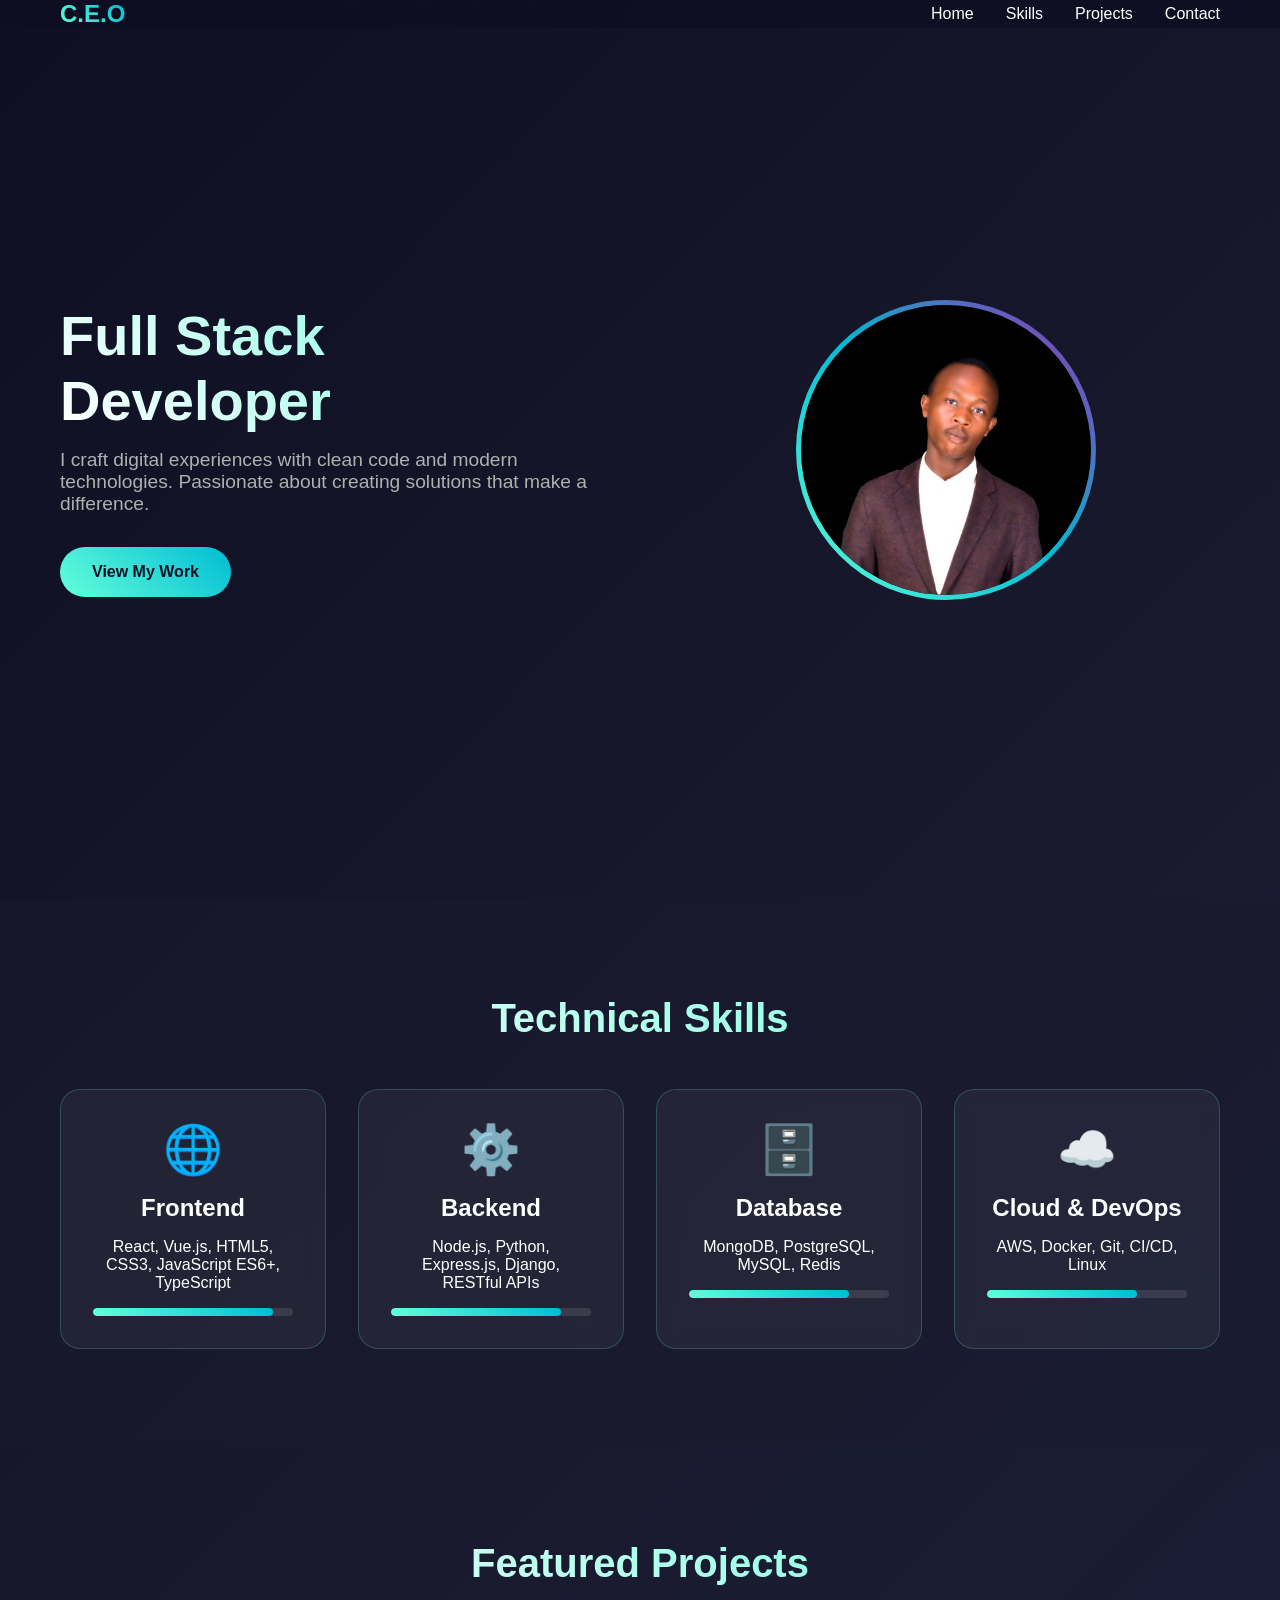
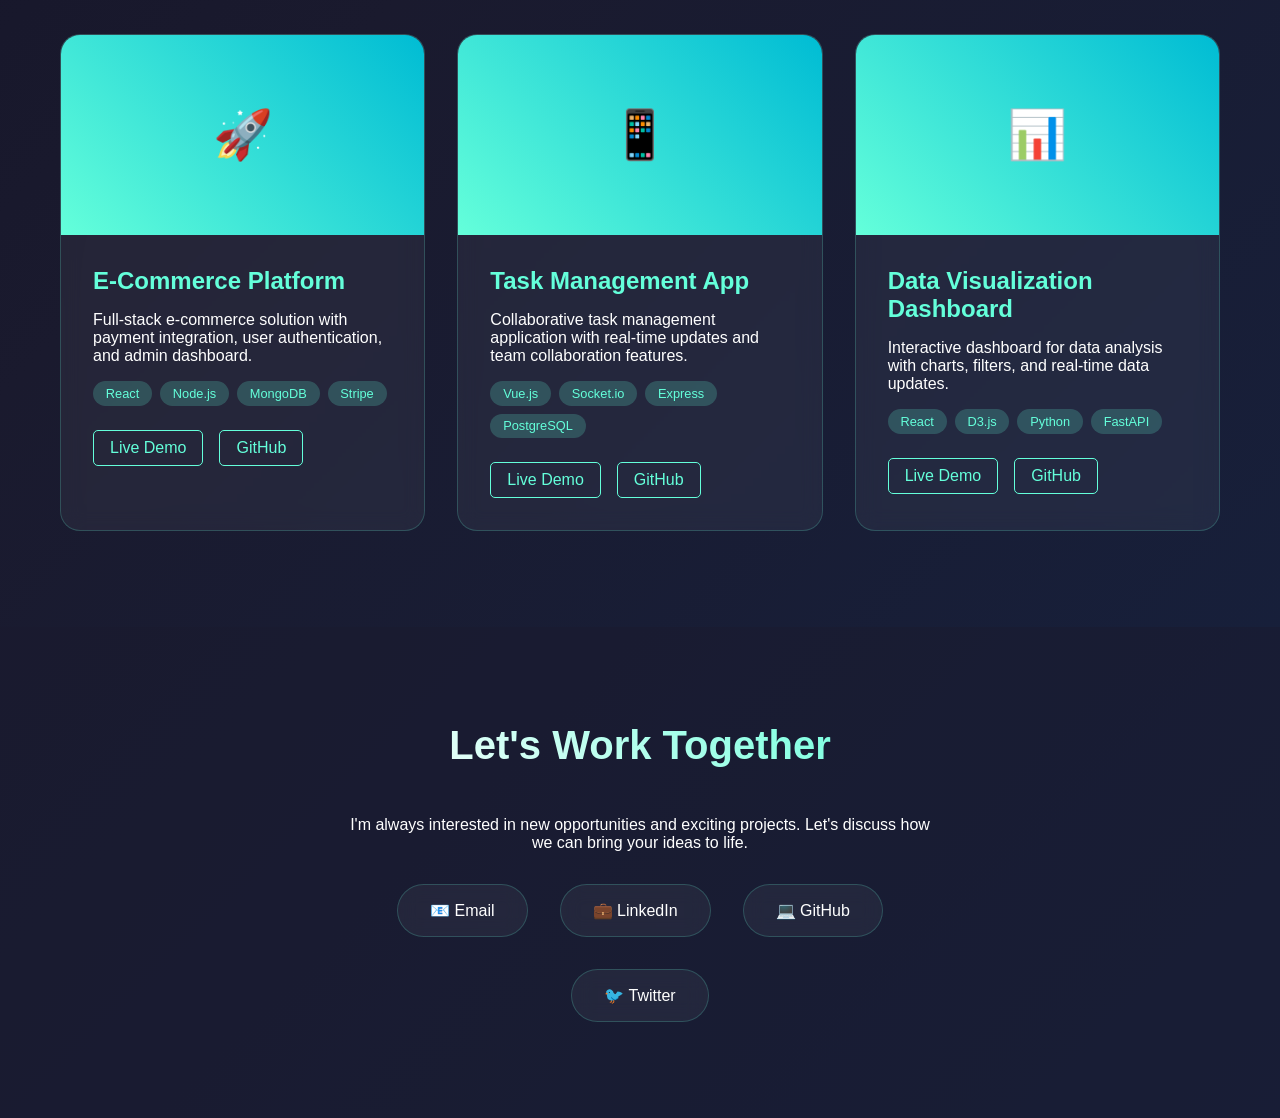
<file: index.html>
<!DOCTYPE html>
<html lang="en">
<head>
    <meta charset="UTF-8">
    <meta name="viewport" content="width=device-width, initial-scale=1.0">
    <title>Billy Kemboi- Full Stack Developer</title>
    <style>
        * {
            margin: 0;
            padding: 0;
            box-sizing: border-box;
        }

        body {
            font-family: 'Inter', -apple-system, BlinkMacSystemFont, sans-serif;
            background: linear-gradient(135deg, #0f0f23 0%, #1a1a2e 50%, #16213e 100%);
            color: #ffffff;
            overflow-x: hidden;
        }

        .container {
            max-width: 1200px;
            margin: 0 auto;
            padding: 0 20px;
        }

        /* Header */
        header {
            position: fixed;
            top: 0;
            width: 100%;
            background: rgba(15, 15, 35, 0.95);
            backdrop-filter: blur(20px);
            z-index: 1000;
            transition: all 0.3s ease;
        }

        nav {
            display: flex;
            justify-content: space-between;
            align-items: center;
            padding: 1rem 0;
        }

        .logo {
            font-size: 1.5rem;
            font-weight: bold;
            background: linear-gradient(45deg, #64ffda, #00bcd4);
            -webkit-background-clip: text;
            -webkit-text-fill-color: transparent;
            background-clip: text;
        }

        .nav-links {
            display: flex;
            list-style: none;
            gap: 2rem;
        }

        .nav-links a {
            color: #ffffff;
            text-decoration: none;
            transition: color 0.3s ease;
            position: relative;
        }

        .nav-links a:hover {
            color: #64ffda;
        }

        .nav-links a::after {
            content: '';
            position: absolute;
            width: 0;
            height: 2px;
            bottom: -5px;
            left: 0;
            background: #64ffda;
            transition: width 0.3s ease;
        }

        .nav-links a:hover::after {
            width: 100%;
        }

        /* Hero Section */
        .hero {
            min-height: 100vh;
            display: flex;
            align-items: center;
            position: relative;
            overflow: hidden;
        }

        .hero-content {
            display: grid;
            grid-template-columns: 1fr 1fr;
            gap: 4rem;
            align-items: center;
            z-index: 2;
        }

        .hero-text h1 {
            font-size: 3.5rem;
            font-weight: 700;
            margin-bottom: 1rem;
            background: linear-gradient(45deg, #ffffff, #64ffda);
            -webkit-background-clip: text;
            -webkit-text-fill-color: transparent;
            background-clip: text;
            animation: fadeInUp 1s ease;
        }

        .hero-text p {
            font-size: 1.2rem;
            color: #b0b0b0;
            margin-bottom: 2rem;
            animation: fadeInUp 1s ease 0.2s both;
        }

        .hero-image {
            position: relative;
            display: flex;
            justify-content: center;
            align-items: center;
        }

        .profile-container {
            position: relative;
            width: 300px;
            height: 300px;
            border-radius: 50%;
            background: linear-gradient(45deg, #64ffda, #00bcd4, #9c27b0);
            padding: 5px;
            animation: rotate 20s linear infinite;
        }

        .profile-image {
            width: 100%;
            height: 100%;
            border-radius: 50%;
            background: #1a1a2e;
            display: flex;
            align-items: center;
            justify-content: center;
            font-size: 4rem;
            color: #64ffda;
            position: relative;
            overflow: hidden;
        }

        .cta-button {
            display: inline-block;
            padding: 1rem 2rem;
            background: linear-gradient(45deg, #64ffda, #00bcd4);
            color: #0f0f23;
            text-decoration: none;
            border-radius: 50px;
            font-weight: 600;
            transition: all 0.3s ease;
            animation: fadeInUp 1s ease 0.4s both;
        }

        .cta-button:hover {
            transform: translateY(-3px);
            box-shadow: 0 20px 40px rgba(100, 255, 218, 0.3);
        }

        /* Skills Section */
        .skills {
            padding: 6rem 0;
            background: rgba(26, 26, 46, 0.5);
        }

        .section-title {
            text-align: center;
            font-size: 2.5rem;
            margin-bottom: 3rem;
            background: linear-gradient(45deg, #ffffff, #64ffda);
            -webkit-background-clip: text;
            -webkit-text-fill-color: transparent;
            background-clip: text;
        }

        .skills-grid {
            display: grid;
            grid-template-columns: repeat(auto-fit, minmax(250px, 1fr));
            gap: 2rem;
        }

        .skill-card {
            background: rgba(255, 255, 255, 0.05);
            backdrop-filter: blur(10px);
            border: 1px solid rgba(100, 255, 218, 0.2);
            border-radius: 20px;
            padding: 2rem;
            text-align: center;
            transition: all 0.3s ease;
            position: relative;
            overflow: hidden;
        }

        .skill-card::before {
            content: '';
            position: absolute;
            top: 0;
            left: -100%;
            width: 100%;
            height: 100%;
            background: linear-gradient(90deg, transparent, rgba(100, 255, 218, 0.1), transparent);
            transition: left 0.5s ease;
        }

        .skill-card:hover::before {
            left: 100%;
        }

        .skill-card:hover {
            transform: translateY(-10px);
            border-color: #64ffda;
            box-shadow: 0 20px 40px rgba(100, 255, 218, 0.1);
        }

        .skill-icon {
            font-size: 3rem;
            margin-bottom: 1rem;
            color: #64ffda;
        }

        .skill-card h3 {
            font-size: 1.5rem;
            margin-bottom: 1rem;
        }

        .skill-bar {
            background: rgba(255, 255, 255, 0.1);
            height: 8px;
            border-radius: 4px;
            overflow: hidden;
            margin-top: 1rem;
        }

        .skill-progress {
            height: 100%;
            background: linear-gradient(45deg, #64ffda, #00bcd4);
            border-radius: 4px;
            transition: width 2s ease;
        }

        /* Projects Section */
        .projects {
            padding: 6rem 0;
        }

        .projects-grid {
            display: grid;
            grid-template-columns: repeat(auto-fit, minmax(350px, 1fr));
            gap: 2rem;
        }

        .project-card {
            background: rgba(255, 255, 255, 0.05);
            backdrop-filter: blur(10px);
            border: 1px solid rgba(100, 255, 218, 0.2);
            border-radius: 20px;
            overflow: hidden;
            transition: all 0.3s ease;
            position: relative;
        }

        .project-card:hover {
            transform: translateY(-10px);
            box-shadow: 0 30px 60px rgba(100, 255, 218, 0.2);
        }

        .project-image {
            height: 200px;
            background: linear-gradient(45deg, #64ffda, #00bcd4);
            display: flex;
            align-items: center;
            justify-content: center;
            font-size: 3rem;
            color: #0f0f23;
        }

        .project-content {
            padding: 2rem;
        }

        .project-content h3 {
            font-size: 1.5rem;
            margin-bottom: 1rem;
            color: #64ffda;
        }

        .project-tags {
            display: flex;
            flex-wrap: wrap;
            gap: 0.5rem;
            margin: 1rem 0;
        }

        .tag {
            background: rgba(100, 255, 218, 0.2);
            color: #64ffda;
            padding: 0.3rem 0.8rem;
            border-radius: 20px;
            font-size: 0.8rem;
        }

        .project-links {
            display: flex;
            gap: 1rem;
            margin-top: 1.5rem;
        }

        .project-link {
            padding: 0.5rem 1rem;
            background: transparent;
            border: 1px solid #64ffda;
            color: #64ffda;
            text-decoration: none;
            border-radius: 5px;
            transition: all 0.3s ease;
        }

        .project-link:hover {
            background: #64ffda;
            color: #0f0f23;
        }

        /* Contact Section */
        .contact {
            padding: 6rem 0;
            background: rgba(26, 26, 46, 0.5);
            text-align: center;
        }

        .contact-content {
            max-width: 600px;
            margin: 0 auto;
        }

        .contact-links {
            display: flex;
            justify-content: center;
            gap: 2rem;
            margin-top: 2rem;
            flex-wrap: wrap;
        }

        .contact-link {
            display: flex;
            align-items: center;
            gap: 0.5rem;
            padding: 1rem 2rem;
            background: rgba(255, 255, 255, 0.05);
            backdrop-filter: blur(10px);
            border: 1px solid rgba(100, 255, 218, 0.2);
            border-radius: 50px;
            color: #ffffff;
            text-decoration: none;
            transition: all 0.3s ease;
        }

        .contact-link:hover {
            background: rgba(100, 255, 218, 0.1);
            border-color: #64ffda;
            transform: translateY(-3px);
        }

        /* Animations */
        @keyframes fadeInUp {
            from {
                opacity: 0;
                transform: translateY(30px);
            }
            to {
                opacity: 1;
                transform: translateY(0);
            }
        }

        @keyframes rotate {
            from {
                transform: rotate(0deg);
            }
            to {
                transform: rotate(360deg);
            }
        }

        .floating {
            animation: floating 3s ease-in-out infinite;
        }

        @keyframes floating {
            0%, 100% {
                transform: translateY(0px);
            }
            50% {
                transform: translateY(-20px);
            }
        }

        /* Responsive Design */
        @media (max-width: 768px) {
            .hero-content {
                grid-template-columns: 1fr;
                text-align: center;
                gap: 2rem;
            }

            .hero-text h1 {
                font-size: 2.5rem;
            }

            .nav-links {
                display: none;
            }

            .profile-container {
                width: 250px;
                height: 250px;
            }

            .projects-grid {
                grid-template-columns: 1fr;
            }

            .contact-links {
                flex-direction: column;
                align-items: center;
            }
        }

        /* Particles Background */
        .particles {
            position: fixed;
            top: 0;
            left: 0;
            width: 100%;
            height: 100%;
            z-index: 1;
            pointer-events: none;
        }

        .particle {
            position: absolute;
            width: 2px;
            height: 2px;
            background: #64ffda;
            border-radius: 50%;
            animation: particle-float 6s infinite linear;
        }

        @keyframes particle-float {
            0% {
                transform: translateY(100vh) translateX(0);
                opacity: 0;
            }
            10% {
                opacity: 1;
            }
            90% {
                opacity: 1;
            }
            100% {
                transform: translateY(-100px) translateX(100px);
                opacity: 0;
            }
        }
    </style>
</head>
<body>
    <!-- Particles Background -->
    <div class="particles" id="particles"></div>

    <!-- Header -->
    <header>
        <nav class="container">
            <div class="logo">C.E.O</div>
            <ul class="nav-links">
                <li><a href="#home">Home</a></li>
                <li><a href="#skills">Skills</a></li>
                <li><a href="#projects">Projects</a></li>
                <li><a href="#contact">Contact</a></li>
            </ul>
        </nav>
    </header>

    <!-- Hero Section -->
    <section id="home" class="hero">
        <div class="container">
            <div class="hero-content">
                <div class="hero-text">
                    <h1>Full Stack Developer</h1>
                    <p>I craft digital experiences with clean code and modern technologies. Passionate about creating solutions that make a difference.</p>
                    <a href="#projects" class="cta-button">View My Work</a>
                </div>
                <div class="hero-image">
                    <div class="profile-container floating">
                        <div class="profile-image">
                            
                            <!-- Replace the emoji with your actual photo -->
                            <img src="1000003385.jpg" alt="Your Name" style="width: 100%; height: 100%; object-fit: cover; border-radius: 50%;">
                        </div>
                    </div>
                </div>
            </div>
        </div>
    </section>

    <!-- Skills Section -->
    <section id="skills" class="skills">
        <div class="container">
            <h2 class="section-title">Technical Skills</h2>
            <div class="skills-grid">
                <div class="skill-card">
                    <div class="skill-icon">🌐</div>
                    <h3>Frontend</h3>
                    <p>React, Vue.js, HTML5, CSS3, JavaScript ES6+, TypeScript</p>
                    <div class="skill-bar">
                        <div class="skill-progress" style="width: 90%"></div>
                    </div>
                </div>
                <div class="skill-card">
                    <div class="skill-icon">⚙️</div>
                    <h3>Backend</h3>
                    <p>Node.js, Python, Express.js, Django, RESTful APIs</p>
                    <div class="skill-bar">
                        <div class="skill-progress" style="width: 85%"></div>
                    </div>
                </div>
                <div class="skill-card">
                    <div class="skill-icon">🗄️</div>
                    <h3>Database</h3>
                    <p>MongoDB, PostgreSQL, MySQL, Redis</p>
                    <div class="skill-bar">
                        <div class="skill-progress" style="width: 80%"></div>
                    </div>
                </div>
                <div class="skill-card">
                    <div class="skill-icon">☁️</div>
                    <h3>Cloud & DevOps</h3>
                    <p>AWS, Docker, Git, CI/CD, Linux</p>
                    <div class="skill-bar">
                        <div class="skill-progress" style="width: 75%"></div>
                    </div>
                </div>
            </div>
        </div>
    </section>

    <!-- Projects Section -->
    <section id="projects" class="projects">
        <div class="container">
            <h2 class="section-title">Featured Projects</h2>
            <div class="projects-grid">
                <div class="project-card">
                    <div class="project-image">🚀</div>
                    <div class="project-content">
                        <h3>E-Commerce Platform</h3>
                        <p>Full-stack e-commerce solution with payment integration, user authentication, and admin dashboard.</p>
                        <div class="project-tags">
                            <span class="tag">React</span>
                            <span class="tag">Node.js</span>
                            <span class="tag">MongoDB</span>
                            <span class="tag">Stripe</span>
                        </div>
                        <div class="project-links">
                            <a href="#" class="project-link">Live Demo</a>
                            <a href="#" class="project-link">GitHub</a>
                        </div>
                    </div>
                </div>
                <div class="project-card">
                    <div class="project-image">📱</div>
                    <div class="project-content">
                        <h3>Task Management App</h3>
                        <p>Collaborative task management application with real-time updates and team collaboration features.</p>
                        <div class="project-tags">
                            <span class="tag">Vue.js</span>
                            <span class="tag">Socket.io</span>
                            <span class="tag">Express</span>
                            <span class="tag">PostgreSQL</span>
                        </div>
                        <div class="project-links">
                            <a href="#" class="project-link">Live Demo</a>
                            <a href="#" class="project-link">GitHub</a>
                        </div>
                    </div>
                </div>
                <div class="project-card">
                    <div class="project-image">📊</div>
                    <div class="project-content">
                        <h3>Data Visualization Dashboard</h3>
                        <p>Interactive dashboard for data analysis with charts, filters, and real-time data updates.</p>
                        <div class="project-tags">
                            <span class="tag">React</span>
                            <span class="tag">D3.js</span>
                            <span class="tag">Python</span>
                            <span class="tag">FastAPI</span>
                        </div>
                        <div class="project-links">
                            <a href="#" class="project-link">Live Demo</a>
                            <a href="#" class="project-link">GitHub</a>
                        </div>
                    </div>
                </div>
            </div>
        </div>
    </section>

    <!-- Contact Section -->
    <section id="contact" class="contact">
        <div class="container">
            <div class="contact-content">
                <h2 class="section-title">Let's Work Together</h2>
                <p>I'm always interested in new opportunities and exciting projects. Let's discuss how we can bring your ideas to life.</p>
                <div class="contact-links">
                    <a href="mailto:your.email@example.com" class="contact-link">
                        📧 Email
                    </a>
                    <a href="https://linkedin.com/in/yourprofile" class="contact-link">
                        💼 LinkedIn
                    </a>
                    <a href="https://github.com/yourusername" class="contact-link">
                        💻 GitHub
                    </a>
                    <a href="https://twitter.com/yourusername" class="contact-link">
                        🐦 Twitter
                    </a>
                </div>
            </div>
        </div>
    </section>

    <script>
        // Smooth scrolling for navigation links
        document.querySelectorAll('a[href^="#"]').forEach(anchor => {
            anchor.addEventListener('click', function (e) {
                e.preventDefault();
                const target = document.querySelector(this.getAttribute('href'));
                if (target) {
                    target.scrollIntoView({
                        behavior: 'smooth',
                        block: 'start'
                    });
                }
            });
        });

        // Header background on scroll
        window.addEventListener('scroll', () => {
            const header = document.querySelector('header');
            if (window.scrollY > 100) {
                header.style.background = 'rgba(15, 15, 35, 0.98)';
            } else {
                header.style.background = 'rgba(15, 15, 35, 0.95)';
            }
        });

        // Skill bar animations on scroll
        const observerOptions = {
            threshold: 0.5,
            rootMargin: '0px 0px -100px 0px'
        };

        const observer = new IntersectionObserver((entries) => {
            entries.forEach(entry => {
                if (entry.isIntersecting) {
                    const skillBars = entry.target.querySelectorAll('.skill-progress');
                    skillBars.forEach(bar => {
                        bar.style.width = bar.style.width;
                    });
                }
            });
        }, observerOptions);

        document.querySelector('.skills').addEventListener('mouseenter', () => {
            observer.observe(document.querySelector('.skills'));
        });

        // Particles animation
        function createParticle() {
            const particle = document.createElement('div');
            particle.className = 'particle';
            particle.style.left = Math.random() * 100 + '%';
            particle.style.animationDelay = Math.random() * 2 + 's';
            particle.style.animationDuration = (Math.random() * 3 + 3) + 's';
            document.getElementById('particles').appendChild(particle);

            setTimeout(() => {
                particle.remove();
            }, 6000);
        }

        // Create particles periodically
        setInterval(createParticle, 300);

        // Card hover effects
        document.querySelectorAll('.skill-card, .project-card').forEach(card => {
            card.addEventListener('mouseenter', function() {
                this.style.transform = 'translateY(-10px) scale(1.02)';
            });
            
            card.addEventListener('mouseleave', function() {
                this.style.transform = 'translateY(0) scale(1)';
            });
        });

        // Typing effect for hero text
        function typeWriter(element, text, speed = 100) {
            let i = 0;
            element.innerHTML = '';
            function typing() {
                if (i < text.length) {
                    element.innerHTML += text.charAt(i);
                    i++;
                    setTimeout(typing, speed);
                }
            }
            typing();
        }

        // Initialize typing effect
        window.addEventListener('load', () => {
            const heroTitle = document.querySelector('.hero-text h1');
            const originalText = heroTitle.textContent;
            typeWriter(heroTitle, originalText, 100);
        });
    </script>
</body>
</html>
</file>
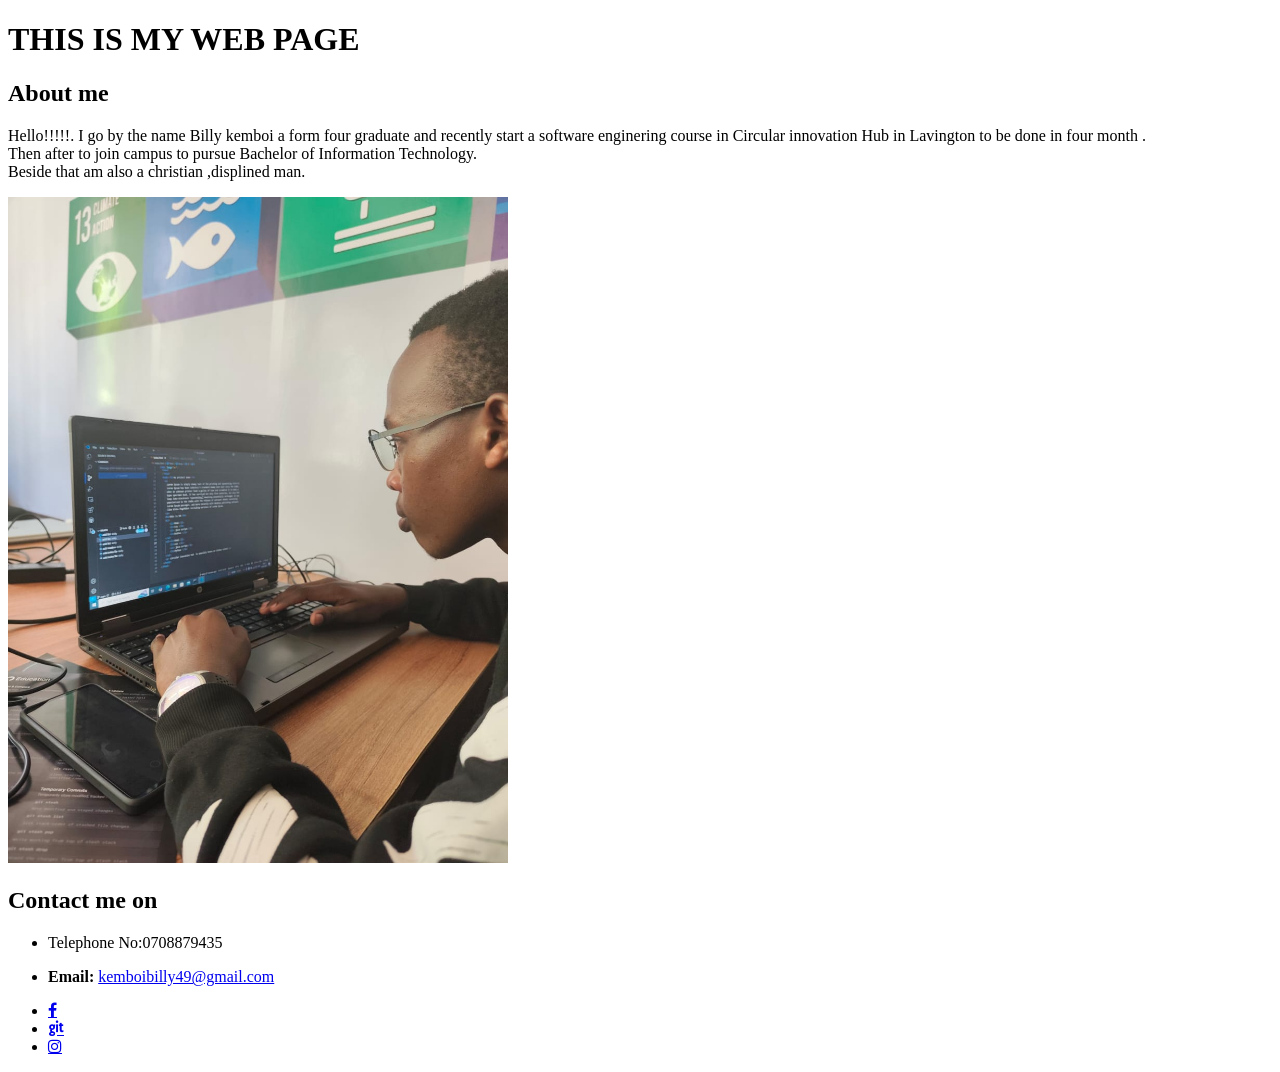
<file: portfolio/index.html>
<!DOCTYPE html>
<html lang="en">
<head>
    <meta charset="UTF-8">
    <meta name="viewport" content="width=device-width, initial-scale=1.0">
    <title>BILLY KEMBOI</title>
    <link rel="stylesheet" href="https://cdnjs.cloudflare.com/ajax/libs/font-awesome/4.7.0/css/font-awesome.min.css">
</head>
<body>
<h1>THIS IS MY WEB PAGE</h1>
<section>
    <h2>
     About me
    </h2>
    <p>Hello!!!!!. I go by the name Billy kemboi  a form four graduate and recently start a software enginering course in Circular innovation Hub in Lavington to be done in four month .<br>Then after to join campus to pursue Bachelor of Information Technology.<br>Beside that am also a christian ,displined man.</p>
    
</section>
<img src="IMG-20250409-WA0045.jpg" alt="My picture" width="500">
 <section>
    <h2>
        Contact me on</h2>
        <ul>
            <li>Telephone No:0708879435</li>
            <li><p><strong>Email:</strong> <a href="mailto:kemboibilly49@gmail.com">kemboibilly49@gmail.com</a></p> </li>
            <li><a href="https://www.facebook.com/profile.php?id=61561368457465" class="fa fa-facebook"></a></li>
            <li><a href="https://github.com/" class="fa fa-git"></a></li>
            <li><a href="https://www.instagram.com/_esthetic.billy?igsh=MW9vbWVkenY0a3podw==" class="fa fa-instagram"></a></li>
              </ul>
 </section>
</body>
</html>
</file>
